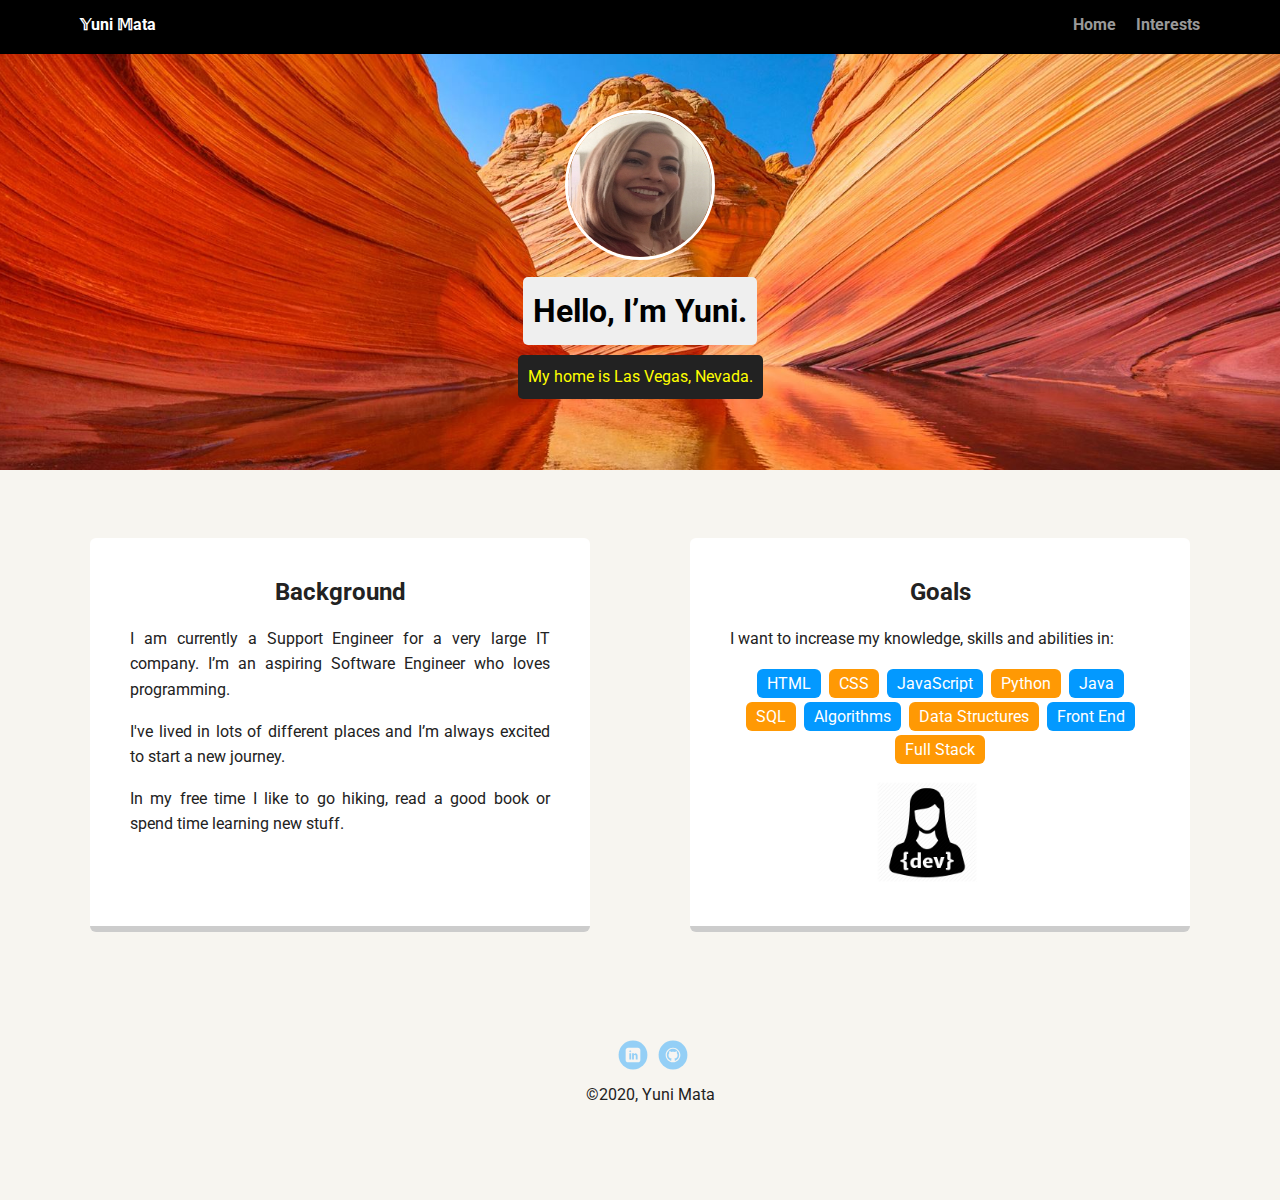
<file: index.html>
<!doctype html>
<html lang="en">
<head>
  <meta charset="utf-8">
  <title>Yuni Mata's Profile</title>
  <meta name="viewport" content="width=device-width, initial-scale=1.0">
  <link rel="stylesheet" href="styles.css">
  <link href="https://fonts.googleapis.com/css?family=Muli%7CRoboto:400,300,500,700,900" rel="stylesheet"></head>
  <body>

    <div class="main-nav">
        <ul class="nav">
          <li class="name">&Yopf;uni &Mopf;ata</li>
          <li><a href="index.html">Home</a></li>
          <li><a href="interests.html">Interests</a></li>
        </ul>
    </div>

    <header>
      <img src="images/me.jpg" alt="Picture of Yuni Mata" class="profile-image">
      <h1 class="tag name">Hello, I’m Yuni.</h1>
      <p class="tag location">My home is Las Vegas, Nevada.</p>
    </header>

    <main class="flex">
      <div class="card">
        <h2>Background</h2>
        <p>I am currently a Support Engineer for a very large IT company. I’m an aspiring Software Engineer who loves programming.</p>
        <p>I've lived in lots of different places and I’m always excited to start a new journey.</p>
        <p>In my free time I like to go hiking, read a good book or spend time learning new stuff.</p>
      </div> 

      <div class="card">
        <h2>Goals</h2>
        <p>I want to increase my knowledge, skills and abilities in:</p>
        <ul class="skills">
          <li>HTML</li>
          <li>CSS</li>
          <li>JavaScript</li>
          <li>Python</li>
          <li>Java</li>
          <li>SQL</li>
          <li>Algorithms</li>
          <li>Data Structures</li>
          <li>Front End</li>
          <li>Full Stack</li>
        </ul>
        <img src="images/developer-icon-20.jpg" alt="Woman developer clipart" class="developer-image">
      </div> 

    </main>
    <footer>
      <ul>
        <li><a href="https://www.linkedin.com/in/yunia-matamoros-15b38b5/" class="social linkedin">LinkedIn</a></li>
        <li><a href="https://github.com/Yuni-Me" class="social github">Github</a></li>
      </ul>
      <p class="copyright">&copy;2020, Yuni Mata</p>
    </footer>
  </body>
  </html>
</file>
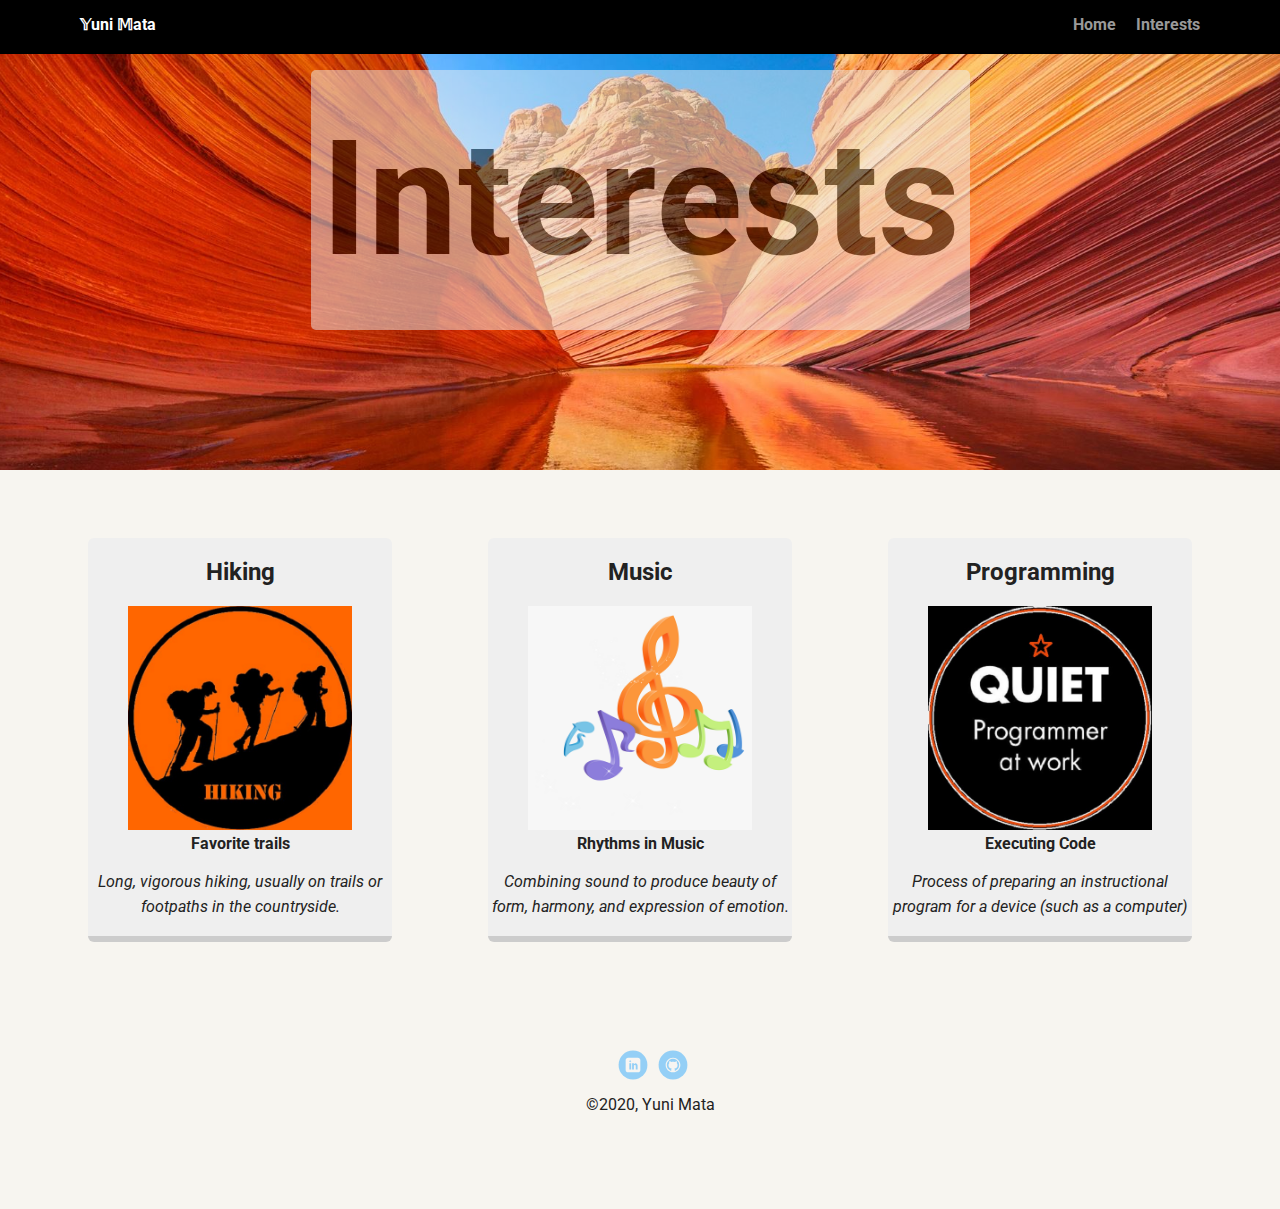
<file: interests.html>
<!DOCTYPE html>
<html lang="en">
<head>
    <meta charset="UTF-8">
    <meta name="viewport" content="width=device-width, initial-scale=1.0">
    <title>Interests</title>
    <link rel="stylesheet" href="styles.css">
  <link href="https://fonts.googleapis.com/css?family=Muli%7CRoboto:400,300,500,700,900" rel="stylesheet">
</head>
<body>
    <div class="main-nav">
        <ul class="nav">
          <li class="name">&Yopf;uni &Mopf;ata</li>
          <li><a href="index.html">Home</a></li>
          <li><a href="interests.html">Interests</a></li>
        </ul>
    </div>

    <header class="interests-header">
        <h1 class="tag title">Interests</h1>
    </header>

    <main class="flex">
      <div class="card card-interests">
        <h2>Hiking</h2>
        <figure>
          <img src="images/Hiking.png"
               alt="Hiking clip-art">
          <figcaption><strong>Favorite trails</strong></figcaption>
      </figure>
        <p><em>Long, vigorous hiking, usually on trails or footpaths in the countryside.</em></p>
      </div> 

      <div class="card card-interests">
        <h2>Music</h2>
        <figure>
          <img src="images/music.png"
               alt="Music notes clip-art">
          <figcaption><strong>Rhythms in Music</strong></figcaption>
      </figure>
        <p><em>Combining sound to produce beauty of form, harmony, and expression of emotion.</em></p>
      </div>

      <div class="card card-interests">
        <h2>Programming</h2>
        <figure>
          <img src="images/programming.jpg"
               alt="Quiet clip-art">
          <figcaption><strong>Executing Code</strong></figcaption>
      </figure>
        <p><em>Process of preparing an instructional program for a device (such as a computer)</em></p>
      </div>

      <!-- <div class="card">
        <h2></h2>
        <p></p>
        <ul class="skills">
          <li>HTML</li>
          <li>CSS</li>
          <li>JavaScript</li>
          <li>Python</li>
          <li>Java</li>
          <li>SQL</li>
        </ul>
        <p></p>
      </div>  -->

    </main>
    <footer>
      <ul>
        <li><a href="https://www.linkedin.com/in/yunia-matamoros-15b38b5/" class="social linkedin">LinkedIn</a></li>
        <li><a href="https://github.com/Yuni-Me" class="social github">Github</a></li>
      </ul>
      <p class="copyright">&copy;2020, Yuni Mata</p>
    </footer>
</body>
</html>
</file>
<file: styles.css>
/* Global Layout Set-up */
* { 
  box-sizing: border-box;
}
  
body {
  margin: 0;
  padding: 0;
  text-align: center;
  font-family: 'Roboto', sans-serif;
  color: #222;
  background: #f7f5f0;
}
/* Link Styles */

a {
  text-decoration: none;
  color: #999;
}
a:hover {
  color: #6633ff;
}

/* Section Styles */

.main-nav {
  width: 100%;
  background: black;
  opacity: 0.5;
  min-height: 30px;
  padding: 10px;
  position: fixed;
  text-align: center;
}
.main-nav:hover {
  opacity: 1;
}
.nav {
  display: flex;
  justify-content: space-around;
  font-weight: 700;
  list-style-type: none;
  margin: 0 auto;
  padding: 0;
}

.nav .name {
    display: block;
    margin-right: auto;
    color: white;
}
.nav li {
  padding: 5px 10px 10px 10px;
}
.nav a {
  transition: all .5s;
}
.nav a:hover {
  color: white
}

header {
  text-align: center;
  background: url('images/zion_national_park.jpg') no-repeat top center ;
  background-size: cover;
  overflow: hidden;
  padding-top: 60px;
  line-height: 1.5;
}

.interests-header {
  background: url('images/zion_national_park.jpg') no-repeat top center;
  background-size: cover;
  overflow: hidden;
  text-align: center;
  transition: all .5s;
}
.interests-header:hover {

  background: url('images/zion_national_park.jpg') no-repeat bottom center;
}
header .profile-image {
  margin-top: 50px;
  width: 150px;
  height: 150px;
  border-radius: 50%;
  border: 3px solid white;
  transition: all .7s;
}
header .profile-image:hover {
  transform: scale(1.6) rotate(360deg);
}
.tag {
  background-color: #efefef;
  color: black;
  padding: 10px;
  border-radius: 5px;
  display: table;
  margin: 10px auto;
} 
.location {
  background-color: #222;
  color: yellow;
}
.title {
  background-color: #efefef;
  background-size: cover;
  opacity: 0.5;
  font-size:500%;
}
.title:hover {
  background-color: #efefef;
  opacity: 0.1;
  font-size: 500%;
}
.card {
  margin: 4%;
  padding: 20px 40px 40px;
  max-width: 500px;
  text-align: justify;
  background: #fff;
  border-bottom: 6px solid #ccc;
  border-radius: 6px;
  transition: all .5s;
}
.card:hover {
  border-color: #f65313;
}
main {
  overflow: hidden;
}
.card-interests {
  margin: 16%;
  background-color: #efefef;
  width: 70%;
  text-align: center;
  padding: 3%;
  overflow: hidden;
  
}
.card h2 {
  text-align: center;
}
img {
  width: 100%;
  height: 100%;
  text-align: center;
  margin: 0;
}
ul.skills {
  padding: 0;
  text-align: center;
}

.skills li {
  border-radius: 6px;
  display: inline-block;
  background: #ff9904;
  color: white;
  padding: 5px 10px;
  margin: 2px;
}

.skills li:nth-child(odd) {
  background: #0399ff;
}

.developer-image {
  width: 100px;
  height:100px;
  text-align: center;
  margin: 0% 35%;
}
footer {
  width: 100%;
  min-height: 30px;
  padding: 20px 0 40px 20px;
}

footer .copyright {
  top: -8px;
  font-size: .75em;
}

footer ul {
  list-style-type: none;
  margin: 0;
  padding: 0;
}

footer ul li {
  display: inline-block;
}

a.social {
  display: inline-block;
  text-indent: -9999px;
  margin-left: 5px;
  width: 30px;
  height: 30px;
  background-size: 30px 30px;
  opacity: .4;
  transition: all .5s;
}
a.twitter {
  background-image: url(images/twitter.svg);
}
a.linkedin {
  background-image: url(images/linkedin.svg);
}
a.github {
  background-image: url(images/github.svg);
}
a.social:hover {
  opacity: 1;
}
.clearfix {
  clear: both;
}

/* Styles for larger screens */
@media screen and (min-width: 720px) {
  
  .flex {
      display: -ms-flexbox;      /* TWEENER - IE 10 */
      display: flex; 
      max-width: 1200px;
      -ms-flex-pack: distribute;
      justify-content: space-around;
      margin: 0 auto;
  }

  header {
    min-height: 470px;
  }
  .title {
    background-color: #efefef;
    background-size: cover;
    opacity: 0.1;
    font-size: 1000%;
  }
  .nav {
    max-width: 1200px;
    padding: 0 30px;
  }
  .title {
    /* background-color: #efefef;
    background-size: cover;*/
    opacity: 0.5; 
    font-size: 1000%;
  }
  .title:hover {
    /* background-color: #efefef;*/
    opacity: 0.1; 
    font-size: 1000%;
  }

  main {
    padding-top: 20px;
  }

  main p {
    line-height: 1.6em;
  }
  .card {
    margin: 4%;
  }
  .card-interests {
    background-color: #efefef;
    padding: 0%;
    /* width: 30%;
    text-align: center; */
  }
  img {
    /* width: 100%;
    height: 100%; */
    text-align: center;
    margin: 0;

  }

  footer {
    font-size: 1.3em;
    max-width: 1200px;
    margin: 40px auto;
  }

}
</file>
